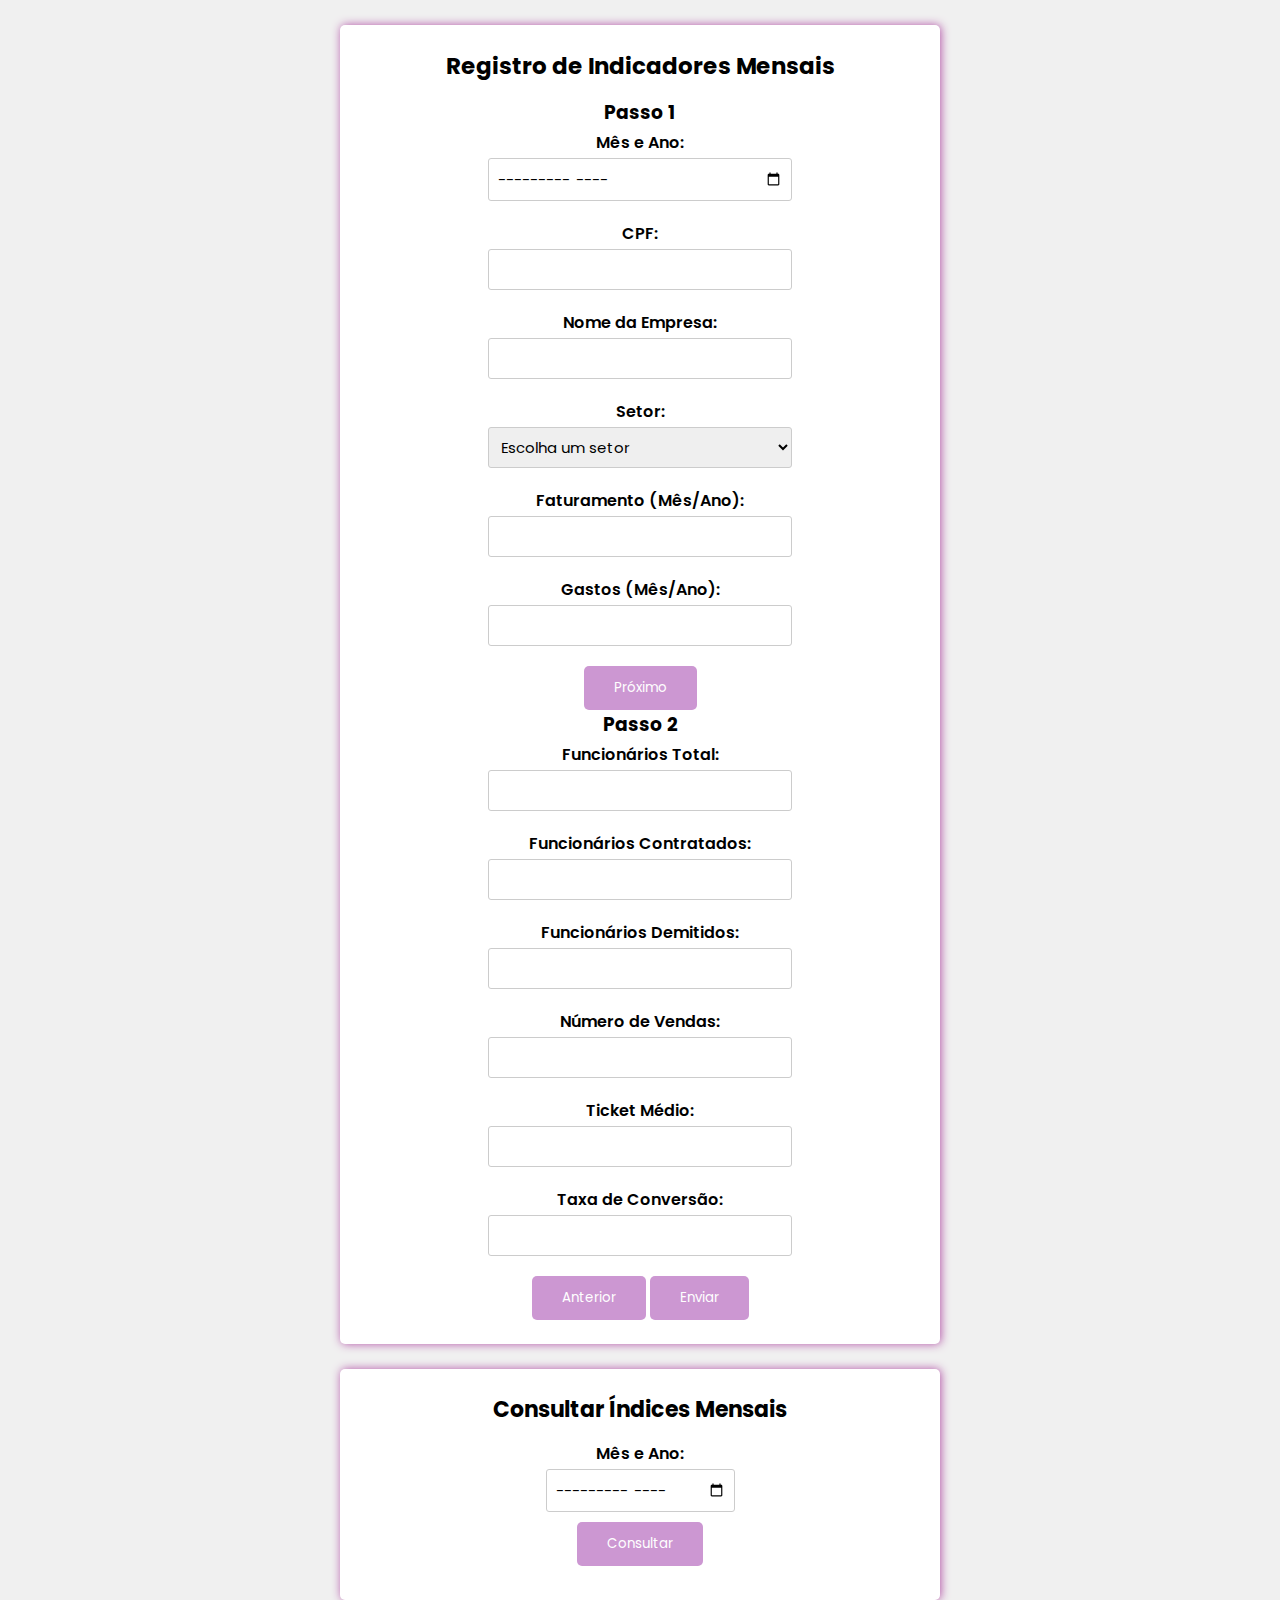
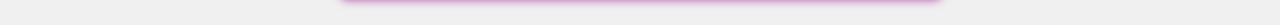
<file: page/indMensal.html>
<!DOCTYPE html>
<html lang="pt-br">
<head>
    <meta charset="UTF-8">
    <meta name="viewport" content="width=device-width, initial-scale=1.0">
    <link rel="stylesheet" href="../css/indMensal.css">
    <title>Formulário de Múltiplos Passos</title>
</head>
<body>
    <div class="container">
        <h2>Registro de Indicadores Mensais</h2>
        <form id="multi-step-form" action="https://api.sheetmonkey.io/form/gNeK9GAzNr4BasAtAUBVZn" method="post">
            <!-- Passo 1 -->
            <div class="step" data-step="1">
                <h3>Passo 1</h3>
                <div class="form-group">
                    <label for="mesAno">Mês e Ano:</label>
                    <input type="month" id="mesAno" name="mesAno" required>
                </div>
                <div class="form-group">
                    <label for="cpf">CPF:</label>
                    <input type="text" id="cpf" name="cpf" required>
                </div>
                <div class="form-group">
                    <label for="empresa">Nome da Empresa:</label>
                    <input type="text" id="empresa" name="empresa" required>
                </div>
                <div class="form-group">
                    <label for="setor">Setor:</label>
                    <select id="setor" name="setor" required>
                        <option value="" disabled selected>Escolha um setor</option>
                        <option value="Varejo">Varejo</option>
                        <option value="TI">Tecnologia da Informação (TI)</option>
                        <option value="Industria">Indústria</option>
                        <option value="Financeiro">Financeiro</option>
                        <option value="Servicos">Serviços</option>
                        <option value="Logistica">Logística</option>
                        <option value="Agropecuaria">Agropecuária</option>
                        <option value="Construcao">Construção</option>
                    </select>
                </div>
                <div class="form-group">
                    <label for="faturamento">Faturamento (Mês/Ano):</label>
                    <input type="text" id="faturamento" name="faturamento" required>
                </div>
                <div class="form-group">
                    <label for="gastos">Gastos (Mês/Ano):</label>
                    <input type="text" id="gastos" name="gastos" required>
                </div>

                <button class="next-button">Próximo</button>
            </div>

            <!-- Passo 2 -->
            <div class="step" data-step="2">
                <h3>Passo 2</h3>
                <div class="form-group">
                    <label for="funcionariosTotal">Funcionários Total:</label>
                    <input type="text" id="funcionariosTotal" name="funcionariosTotal" required>
                </div>
                <div class="form-group">
                    <label for="funcionariosContratados">Funcionários Contratados:</label>
                    <input type="text" id="funcionariosContratados" name="funcionariosContratados" required>
                </div>
                <div class="form-group">
                    <label for="funcionariosDemitidos">Funcionários Demitidos:</label>
                    <input type="text" id="funcionariosDemitidos" name="funcionariosDemitidos" required>
                </div>
                <div class="form-group">
                    <label for="numeroVendas">Número de Vendas:</label>
                    <input type="text" id="numeroVendas" name="numeroVendas" required>
                </div>
                <div class="form-group">
                    <label for="ticketMedio">Ticket Médio:</label>
                    <input type="text" id="ticketMedio" name="ticketMedio" required>
                </div>
                <div class="form-group">
                    <label for="taxaConversao">Taxa de Conversão:</label>
                    <input type="text" id="taxaConversao" name="taxaConversao" required>
                </div>

                <button class="prev-button">Anterior</button>
                <button type="submit" class="submit-button">Enviar</button>
            </div>
        </form>
    </div>

    <section class="container2">
        <form id="consultar-indices-form" action="https://api.sheetmonkey.io/form/gNeK9GAzNr4BasAtAUBVZn" method="post">
            <h2>Consultar Índices Mensais</h2>
            <label for="consultaMesAno">Mês e Ano:</label>
            <input id="input_consulta" type="month" id="consultaMesAno" name="consultaMesAno" required>
    
            <button id="consultar-indices-form" type="submit">Consultar</button>
        </form>
        </section>

    <script src="../javascrpt/indMensal.js"></script>
</body>
</html>
</file>
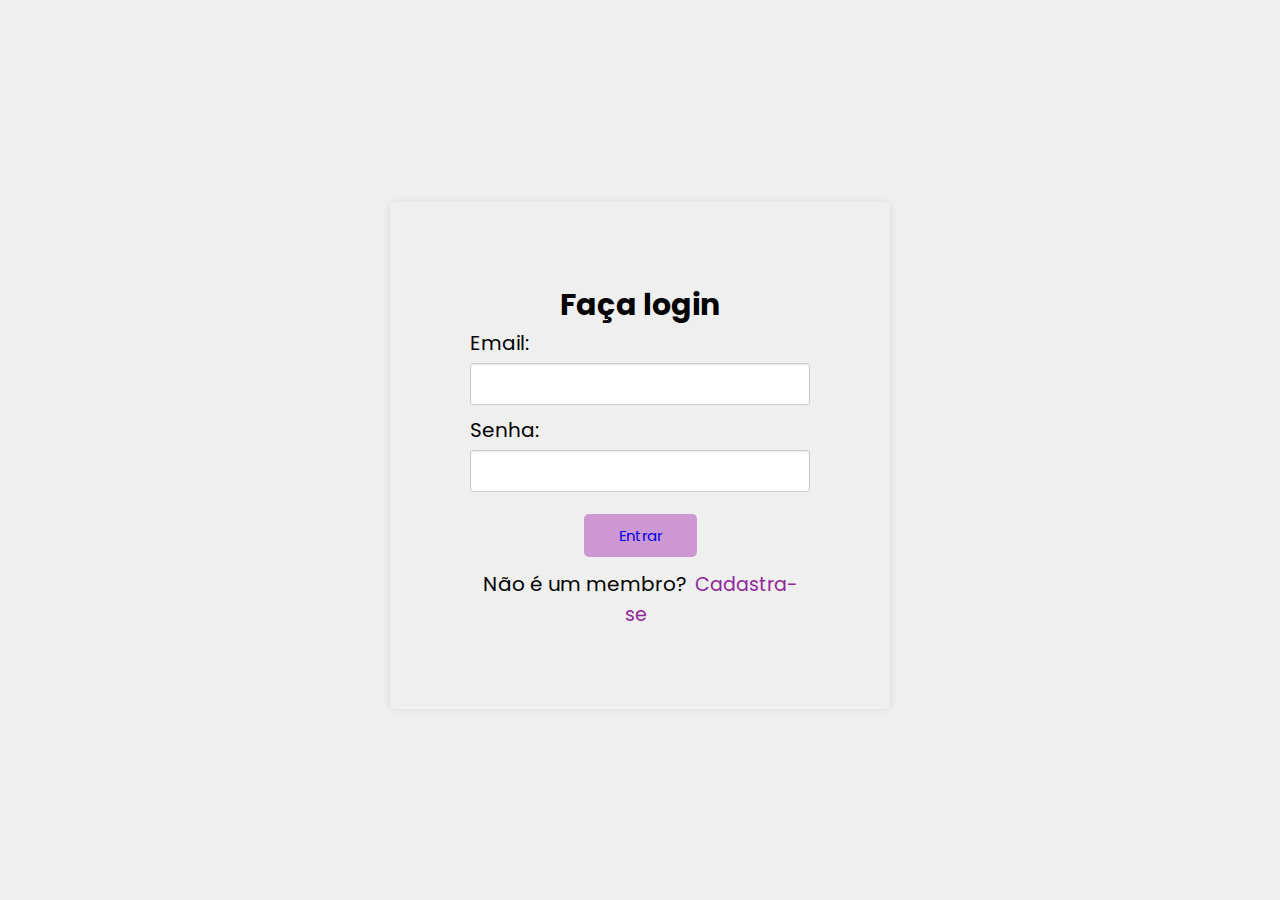
<file: page/login.html>
<!DOCTYPE html>
<html lang="pt-br">
<head>
    <meta charset="UTF-8">
    <meta name="viewport" content="width=device-width, initial-scale=1.0">
    <link rel="stylesheet" href="../css/login.css">
    <title>Conecte-se</title>
</head>
<body>
    <section>
        <form id="login-form" action="https://api.sheetmonkey.io/form/gNeK9GAzNr4BasAtAUBVZn" method="post">
          <h2>Faça login</h2>
          <div class="form-group">
            <label for="email">Email:</label>
            <input type="email" id="email" name="email" required>
          </div>
      
          <div class="form-group">
            <label for="senha">Senha:</label>
            <input type="password" id="senha" name="senha" required>
          </div>
      
          <div class="form-group">
            <button type="button" onclick="validarLogin()"> 
              <a id="button-entrar" href="../page/indMensal.html">
                Entrar
             </a>
            <div class="error" id="login-error"></div>
          </div>
        <!-- Botão de cadastro -->
        <div class="text-center">
            <p>Não é um membro?<a id="button-cadastro" href="../index.html">Cadastra-se</a></p>
        </div>

        </form>
      
      </section>

<script src="../javascrpt/login.js"></script>
</body>
</html>
</file>
<file: css/indMensal.css>
/* google fonts*/
       @import url('https://fonts.googleapis.com/css2?family=Poppins:ital,wght@0,100;0,200;0,300;0,400;0,600;0,700;0,800;1,100;1,200;1,500;1,600;1,700;1,800&display=swap');

       /*Gerais*/
       * {
        margin: 0;
        padding: 0;
        box-sizing: border-box;
        font-family: 'Poppins', sans-serif;
       }
        body {
           background-color: #f0f0f0;
           background-image: url(https://besthqwallpapers.com/Uploads/17-11-2019/112053/violet-triangles-galaxy-geometric-shapes-lollipop-lines.jpg) ;
           background-repeat: no-repeat;
           background-size: cover;
           background-attachment: fixed;
           text-align: center;
       }
       
       
       .container, .container2{
           display: flex;
           flex-direction: column;
           column-gap: 5px;
           justify-content: space-evenly;
           padding: 24px 10px;
           align-items: center;
           max-width: 600px;
           margin: 25px auto;
           background-color: #fff;
           border-radius: 5px;
           box-shadow: 1px 0 10px rgb(178, 82, 167);
       }
       
       .container h2 {
           font-size: 23px;
           margin-bottom: 15px;
           text-align: center ;
       }
       
       .form-group {
           
           margin-bottom: 20px;
       }
       
       label {
           display: block;
           font-weight: 550;
           margin: 3px ;
       }
       
       input[type="text"],
       input[type="month"],
       select {
           width: 98%;
           padding: 8px;
           border: 1px solid #ccc;
           border-radius: 3px;
           font-size: 15px;
       }
       
       .container2 input[type="month"] {
           width: 60%;
       }
       
       button {
           padding: 12px 30px;
           background-color: #cc97d2;
           color: #fff;
           border: none;
           border-radius: 5px;
           cursor: pointer;
       }
       
       button:hover {
           background: radial-gradient(circle, rgba(199,125,255,1) 0%, rgba(90,24,154,1) 100%);
       }
       
       .container2 button{
           margin: 10px auto;
       }
       
       .container2 h2 {
           font-size: 22px;
           margin-bottom: 15px;
           text-align: center ;
       }
       
       #input-consulta{
           width: 50%;
           padding: 1px;
           border: 1px solid #ccc;
           border-radius: 3px;
           font-size: 16px;
           justify-content: space-between;
       }


@media screen and (max-width: 768px) {
    .container .container2 {
        flex-wrap: wrap;
    }
    
}
</file>
<file: css/login.css>
/* google fonts*/
@import url('https://fonts.googleapis.com/css2?family=Poppins:ital,wght@0,100;0,200;0,300;0,400;0,600;0,700;0,800;1,100;1,200;1,500;1,600;1,700;1,800&display=swap');

   /*Gerais*/
* {
    margin: 0;
    padding: 0;
    box-sizing: border-box;
    font-family: 'Poppins', sans-serif;
}

/* Estilo para a página de login  */
    body {
      
      background-color: #f0f0f0;
      text-align: center;
      background-image: url(https://besthqwallpapers.com/Uploads/17-11-2019/112053/violet-triangles-galaxy-geometric-shapes-lollipop-lines.jpg) ;
      background-repeat: no-repeat;
      background-size: cover;
      background-attachment: fixed;
      min-height: 100vh;
      display: flex;
      align-items: center;
      justify-content: center;
      padding: 30px 40px;
      max-width: 100%;
  }

  #login-form {
      font-size: 20px;
      max-width: 500px;
      margin: 20px auto;
      background-color: #efefef;
      box-shadow: 0 0 10px rgba(0, 0, 0, 0.1);
      border-radius: 5px;
      padding: 80px;
      margin-top: 30px;
  }

  
  #button-entrar a {
    color: #fffffff6;
    padding: 5px 8px;
    font-size: 15px;
    
}

#login-form a:link{
    text-decoration: none;
}

  label {
      display: block;
      text-align: left;
  }

  input {
      width: 100%;
      padding: 10px;
      margin-top: 5px;
      margin-bottom: 10px;
      border: 1px solid #ccc;
      border-radius: 3px;
      box-shadow: inset 0 1px 2px rgba(0, 0, 0, 0.1);
  }

  input:focus{
    box-shadow: 0 8px 6px rgba(105, 103, 103, 0.13);

}

  button {
      background-color: #cc97d2;
      border: none;
      padding: 10px 35px;
      margin: 12px auto;
      border-radius: 5px;
      cursor: pointer;
      color: #efefef;
      font-size: 15px;
  }

  button:hover{
    background: radial-gradient(circle, rgba(199,125,255,1) 0%, rgba(90,24,154,1) 100%);
  }

  #button-cadastro{
    color: #91269d;
    padding: 5px 8px;
    font-size: 19px;
  }

  .error {
      color: red;
      font-weight: bold;
  }

@media screen and (max-width: 768px) {
    #login-form {
        flex-wrap: wrap;
    }
    
}
</file>
